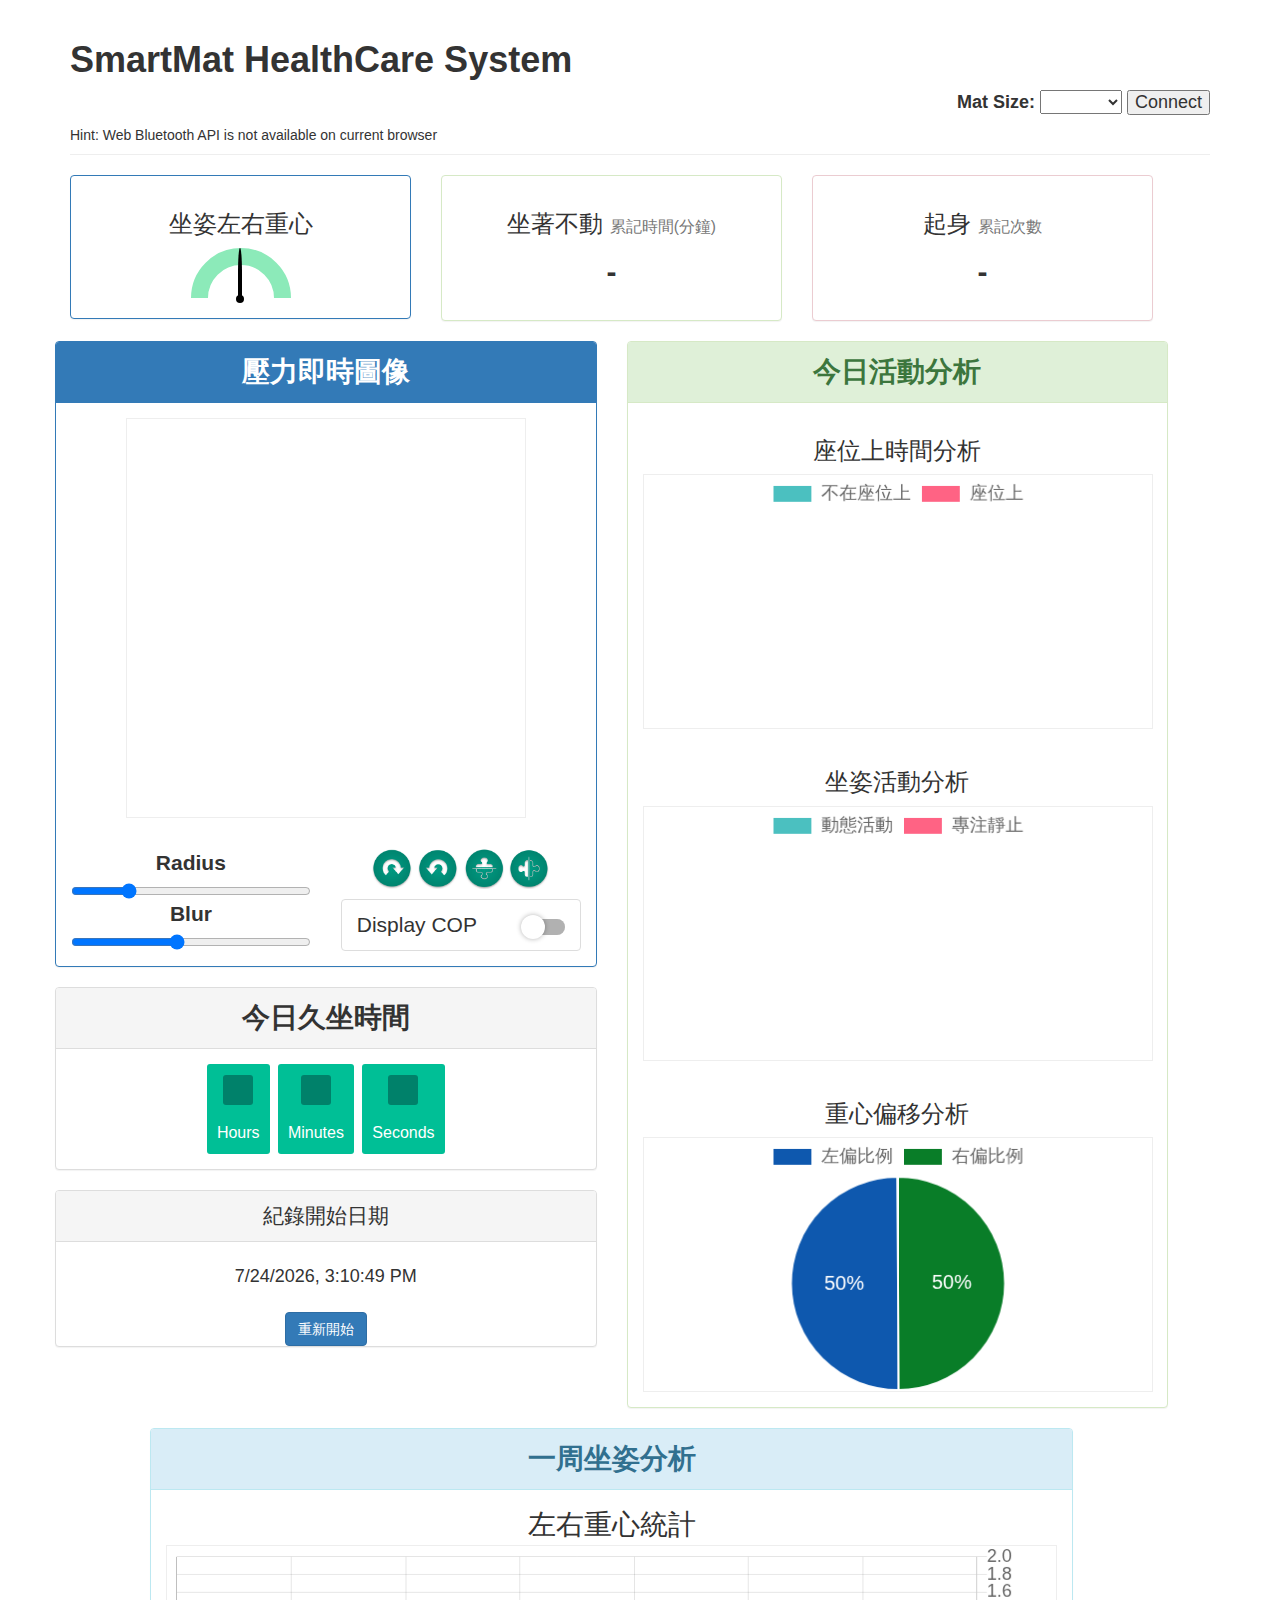
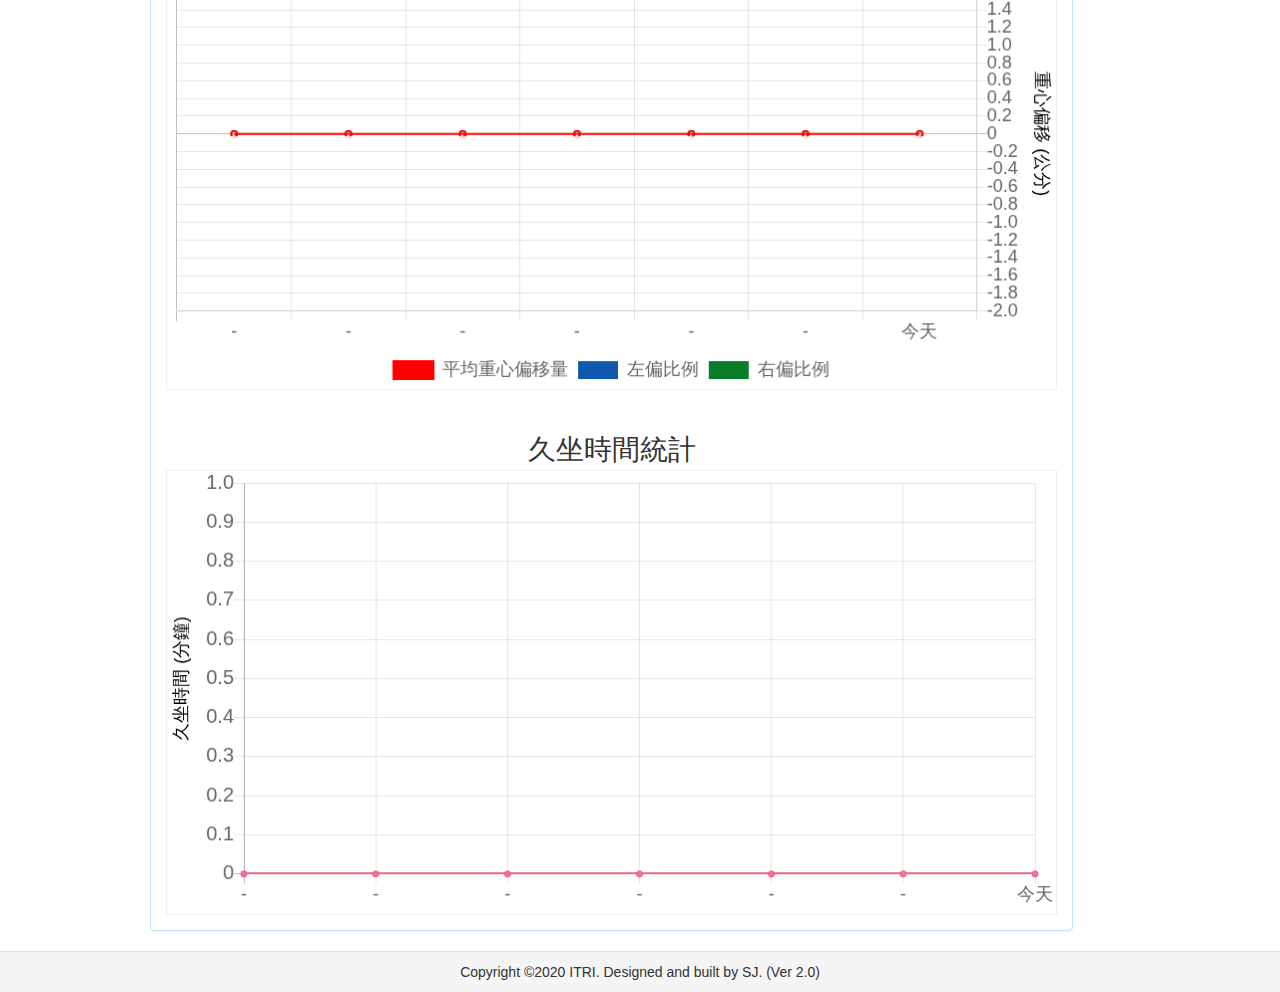
<file: index.html>
<!-- 
https://github.com/mourner/simpleheat
-->
<!DOCTYPE html>
<html>
<head>
<title>SmartMat on web</title>
<meta charset="utf-8">
<style>
	#BLEinfo {
		position: absolute;
		top: 0px;
		right : 0px; 
		background:rgba(255,255,255,0.3);
		display:none;
		border-style:dashed;
		border-width:1px;
		border-color: gray;
		padding:5px;
		-webkit-line-clamp: 3;
		-webkit-box-orient: vertical;
		overflow: hidden;
		word-wrap: normal;
		white-space: pre;
		width: 240px;
		height: 100px;
		 z-index:1;
	}	     
	#canvas-container { width: 100%; height: 400px;}
</style>
<link rel="stylesheet" href="css/bootstrap.min.css">
<link rel="stylesheet" href="css/switchButton.css">
<link rel="stylesheet" href="css/style.css">
<link rel="stylesheet" href="css/cmGauge.css">
<script src="js/jquery-3.5.1.min.js"></script>
<script src="js/cmGauge.js"></script>
<script type="text/javascript">
	var Psum = 0;
	var PsumLast = 0;
	var leaveSeatTimer = 0;
	var COPpaddleX = 50;
	var arr;
	var startTime;
	var sitTimeCNT;
	var leaveTimeCNT;
	var stillTimeCNT;
	var UpTimeCNT;
	var Today = new Date();
	var recTime = new Date(Date.parse(new Date())).getDate()
	// for COP 
	var COP_L_TCNT = COP_R_TCNT = 1;
	var COP_avg = 0;
	var COP_L_ToldCNT = COP_R_ToldCNT = '1,1,1,1,1,1,1';
	var COP_oldavg = '0,0,0,0,0,0,0';
	var sitTime_old = '0,0,0,0,0,0,0';
	var dates_list = '-,-,-,-,-,-,';
	var COP_L_T_list = [50,50,50,50,50,50,50];
	var COP_R_T_list = [50,50,50,50,50,50,50];
	var COP_avg_list = [0.0,0.0,0.0,0.0,0.0,0.0,0.0];
	sitTime_list = new Array(7);
	sitDate_list = new Array(7);
	
	function checkCookie()
	{
		arr=accessCookie("sitData");
		//console.log(diffDays )
		startTime = arr[0];
		sitTimeCNT = arr[1];
		stillTimeCNT = arr[2];
		UpTimeCNT = arr[3];
		leaveTimeCNT = arr[4];
		if (arr[12]){
			recTime = arr[5];
			COP_L_TCNT = arr[6]; COP_R_TCNT = arr[7]; COP_avg = arr[8];
			COP_L_ToldCNT =  arr[9]; COP_R_ToldCNT = arr[10]; COP_oldavg = arr[11]; sitTime_old = arr[12]; 
			dates_list = arr[13];
		}
		if (startTime=="" || startTime==null){	// no cookie data
			sitTimeCNT = leaveTimeCNT = 0;
			stillTimeCNT = 0;
			UpTimeCNT = 0;
			dates_list = '-,-,-,-,-,-,' + ((Today.getMonth()+1) + '/' +Today.getDate());
			startTime = new Date();//console.log(1);
		}
		//將 存的舊資料string轉成 int array
		COP_L_T_list = COP_L_ToldCNT.split(",").map(function(item) {return parseInt(item, 10);});
		COP_R_T_list = COP_R_ToldCNT.split(",").map(function(item) {return parseInt(item, 10);});
		COP_avg_list = COP_oldavg.match(/\d+(?:\.\d+)?/g).map(Number);
		sitTime_list = sitTime_old.split(",").map(function(item) {return parseInt(item, 10);});
		sitDate_list = dates_list.split(",");
		//sitDate_list[6] = (Today.getMonth()+1) + '/' +Today.getDate();
		document.getElementById('beginDate').textContent=startTime.toLocaleString();
		
	}
	function updateCookie()
	{
		var date = new Date();
		var daysToExpire = 30;	// cookie存天數
		arr = [startTime, sitTimeCNT, stillTimeCNT, UpTimeCNT, leaveTimeCNT, recTime,
				COP_L_TCNT, COP_R_TCNT, COP_avg,	// today (number)
				COP_L_ToldCNT, COP_R_ToldCNT, COP_oldavg, sitTime_old, dates_list	// previous days (string)
		];
		var json_str = JSON.stringify(arr);
		date.setTime(date.getTime()+(daysToExpire*24*60*60*1000));
		document.cookie = "sitData =" + json_str+ ";expires=" + date.toGMTString();
		//console.log(json_str);
	}
	function accessCookie(c_name)
	{
		//var arr1=[];
		if (document.cookie.length > 0) {
			c_start = document.cookie.indexOf(c_name + "=");
			if (c_start != -1) {
				c_start = c_start + c_name.length + 1;
				c_end = document.cookie.indexOf(";", c_start);
				if (c_end == -1) {
					c_end = document.cookie.length;
				}
				return JSON.parse(unescape(document.cookie.substring(c_start, c_end)));
			}
		}
		return "";
	}
	/*********************************************************************************/
	setInterval(() => {
		if(connected){		
			// 檢查是否新的一天
			var date2 = new Date(Date.parse(new Date())).getDate()
			//var date2 = new Date(Date.parse(Today)).getDate()
			//console.log(date2);
			//var diffDays = parseInt((date2 - recTime) / (1000 * 60 * 60 * 24), 10); //1000 *分 * 時 * 日
			//var diffDays = parseInt((date2 - recTime) / (1000 * 60), 10); 
			var diffDays = parseInt(date2 - recTime);
			
			//新的一天 ******************
			if (diffDays != 0){ 
				COP_L_T_list.shift();
				COP_R_T_list.shift();
				COP_avg_list.shift();
				sitTime_list.shift();
				sitDate_list.shift();
				
				// [一周坐姿分析] 日期更新
				sitDate_list[6] = (Today.getMonth()+1) + '/' +Today.getDate();
				dates_list = sitDate_list.toString();
				//console.log(sitDate_list);				
				
				// counter歸零
				recTime = date2;
				COP_L_TCNT = 1;
				COP_R_TCNT = 1;
				COP_avg = 50;
				sitTimeCNT = stillTimeCNT = leaveTimeCNT = UpTimeCNT = 0;
				
			}		
			sitDate_labels = sitDate_list.slice();	//array copy 要使用 .slice()
			sitDate_labels[6] = sitDate_labels[6] + '(今天)';
			//console.log(sitDate_labels);
			PChart3.data.labels= sitDate_labels;
			PChart3.update();
			PChart4.data.labels= sitDate_labels;
			PChart4.update();	
			
			// 狀態計數
			if (Psum>1000){ // when sitting
				sitTimeCNT += 1;
				$('#gaugeDemo .gauge-arrow').trigger('updateGauge', COPpaddleX);
				$('#gaugeDemo .gauge-arrow').cmGauge();
				leaveSeatTimer = 0;
				if(Math.abs(PsumLast - Psum)<70)	// 壓力變化小=>靜止
					stillTimeCNT += 1;	
				//計算COP平均值
				COP_avg = ((COP_avg*(sitTimeCNT) + COPpaddleX) / (sitTimeCNT+1)).toFixed(2);
				//counter歸零時有預設COP_L/R_TCNT都有值(50/50)時
				//COP_avg = ((COP_avg*(COP_L_TCNT+COP_R_TCNT-100) + COPpaddleX) / (COP_L_TCNT+COP_R_TCNT-100+1)).toFixed(2);
				console.log(COP_avg);
				if (COPpaddleX < 50)	{
					COP_L_TCNT += (50-COPpaddleX);
					//console.log(COP_L_TCNT);
					}
				else
					COP_R_TCNT += (COPpaddleX-50);
			}
			else{	// when leaving
				//console.log(PsumLast - Psum);
				leaveSeatTimer += 1; // 起身時間短計
				if(leaveSeatTimer >= 5)
					leaveTimeCNT += 1;	// 起身時間總計
				if(leaveSeatTimer == 5)	//leave the seat(>5s)
					UpTimeCNT += 1;
			}			
			
			var Chart1_data = [sitTimeCNT,leaveTimeCNT];
			PChart1.data.datasets.forEach(function(dataset) {
				dataset.data= Chart1_data;
			});
			PChart1.update();
			
			var Chart2_data = [stillTimeCNT,sitTimeCNT-stillTimeCNT];
			PChart2.data.datasets.forEach(function(dataset) {
				dataset.data= Chart2_data;
			});
			PChart2.update();			
			
			// 更新即時數據
			COP_L_T_list[6] = (COP_L_TCNT / (COP_R_TCNT + COP_L_TCNT)  * 100).toFixed(0);
			COP_R_T_list[6] = (COP_R_TCNT / (COP_R_TCNT + COP_L_TCNT)  * 100).toFixed(0);
			COP_avg_list[6] = ((50-COP_avg)*0.15).toFixed(1);	//0.15為單點cm值
			sitTime_list[6] = sitTimeCNT;
			//console.log(COP_avg_list[6]);
			
			COP_L_ToldCNT = COP_L_T_list.toString();
			COP_R_ToldCNT = COP_R_T_list.toString();
			COP_oldavg = COP_avg_list.toString();
			sitTime_old = sitTime_list.toString();
			
			// 寫入 cookie
			updateCookie();
			
			// 左右重心統計 3 plots
			PChart3.data.datasets[0].data = COP_avg_list;
			PChart3.data.datasets[1].data = COP_L_T_list;
			PChart3.data.datasets[2].data = COP_R_T_list.map(value => -value);
			PChart3.update();			
			
			//重心偏移pie
			var Chart5_data = [COP_R_TCNT, COP_L_TCNT];
			PChart5.data.datasets.forEach(function(dataset) {
				dataset.data= Chart5_data;
			});
			PChart5.update();
			
			//一周久坐圖
			PChart4.data.datasets[0].data= sitTime_list.map(value => (value/60).toFixed(1));
			//PChart4.data.datasets[0].data= sitTime_list.map(value => (value*60).toFixed(1));
			PChart4.update();
			
			document.getElementById('Stillness_time').textContent=(stillTimeCNT/60).toFixed(1);	
			document.getElementById('Up_times').textContent=UpTimeCNT;	
			PsumLast = Psum;
		}
	}, 1000);	//每1000毫秒更新一次
	
	function setCookie(name, value, expirydays) {
		var d = new Date();
		d.setTime(d.getTime() + (expirydays*24*60*60*1000));
		var expires = "expires="+ d.toUTCString();
		document.cookie = name + "=" + value + "; " + expires;
		//document.getElementById('beginDate').textContent=d.toLocaleString();
	}
	function deleteCookie(name){
		setCookie(name,"",-1);
		checkCookie();		
	}
	checkCookie();
</script>
<script src="js/Chart.min.js"></script>
<script src="js/chartjs-plugin-datalabels0.7.0.js"></script>
</head>
<body onload='_update()'>	
	<div class="container">
		<div class="page-header">
			<h1><B>SmartMat HealthCare System</B></h1>
				<h4>
					<p class="text-right"><b>Mat Size: </b>
					<select id= "XYList"  onchange="setXY();">
						<option value=0> </option>
						<option value=1> 12 x 12 </option>
						<option value=2> 9 x 9 </option>
					</select>
					<button id='connect' type="button" >Connect</button></p>
				</h4>
				<div style="position: relative;">
					<div  class='BLEinfo' ID='BLEinfo'>
					</div>
				</div>
				<div id='hint'></div>
				
		</div>		
								
		<article class="wrapper" style="width:95%; text-align: center; position: relative;">
			<div class="row">
				<div class="col-xs-6 col-sm-4">
					<div class="panel panel-primary">
						<div class="panel-body">
							<h3>坐姿左右重心</h3>
							<p id="COP_side"></p>
							
							<div id="gaugeDemo" class="gauge gauge-small gauge-green">
								<div class="gauge-arrow" data-percentage="80"
									 style="transform: rotate(0deg);"></div>
							</div>
						</div>
					</div>
				</div>
				
				<div class="col-xs-6 col-sm-4">
					<div class="panel panel-success">
						<div class="panel-body">
							<h3>坐著不動 <small>累記時間(分鐘)</small></h3>
							<p id="Stillness_time"  style="font-size:30px;line-height:47px;font-weight:600">-</p>
						</div>
					</div>
				</div>
				
				<div class="col-xs-6 col-sm-4">
					<div class="panel panel-danger">
						<div class="panel-body">
							<h3>起身 <small>累記次數</small></h3>
							<p id="Up_times"  style="font-size:30px;line-height:47px;font-weight:600">-</p>									
						</div>
					</div>
				</div>
				
			 <div class="row">
			   <div class="col-xs-12 col-sm-6">
				   <div class="panel panel-primary">
					   <div class="panel-heading" style="font-size:2.0em;">
						   <b>壓力即時圖像</b>
					   </div>
						<div class="panel-body" style="font-size:1.5em;">
						
							<div id="canvas-container" style="text-align: center" >
								<canvas id="canvas"  style="border: 1px solid #eee; margin: 0; padding: 0; margin-right: auto;
									margin-left: auto;		display: block;		width: 400px; ">
								Sorry. your browser not support canvas.
								</canvas>
							</div>
							<BR>
							<div class="row">
							   <div class="col-xs-12 col-sm-6">
									<label>Radius </label><input type="range" id="radius" value="40" min="0" max="180" />
								</div>	
							   <div class="col-xs-12 col-sm-6">	
									<input type="image" src="img/rotate_right.png" style="width:40px;" alt="rotate right" onclick="rotate_right();" />
									<input type="image" src="img/rotate_left.png" style="width:40px;" alt="rotate left" onclick="rotate_left();" />
									<input type="image" src="img/V-flip.png" style="width:40px;" alt="rotate left" onclick="V_flip();" />
									<input type="image" src="img/H-flip.png" style="width:40px;" alt="rotate left" onclick="H_flip();" />
								</div>	
							</div>
							<div class="row">
							   <div class="col-xs-12 col-sm-6">
									<label>Blur </label><input type="range" id="blur" value="35" min="0" max="80" />
								</div>
							   <div class="col-xs-12 col-sm-6">	
									<li class="list-group-item" style="text-align: left;">
										Display COP
										<div class="material-switch pull-right">
											<input id="showCOP" name="COPOption" type="checkbox" onclick="COPshown()"/>
											<label for="showCOP" class="label-info"></label>
										</div>
									</li>
								</div>
							</div>	
						</div>
				   </div>
				   <div class="panel panel-default">
					   <div class="panel-heading" style="font-size:2.0em;">
						   <b>今日久坐時間</b>
					   </div>
						<div class="panel-body">
							<div id="clockdiv">
								<div><span class="hours"></span><div class="smalltext">Hours</div></div>
								<div><span class="minutes"></span><div class="smalltext">Minutes</div></div>
								<div><span class="seconds"></span><div class="smalltext">Seconds</div></div>
							</div>
							<script  src="js/Timer.js"></script>
							   
						</div>
				   </div>
				   <div class="panel panel-default">
					   <div class="panel-heading" style="font-size:1.5em;">
						   紀錄開始日期
					   </div>
					   <h4><div class="panel-body" id="beginDate"></div></h4>
						<button class="btn btn-primary" id="resetBTN" onclick="deleteCookie('sitData');">重新開始</button>
				   </div>
			   </div>
			   
			   <div class="col-xs-12 col-sm-6">
				   <div class="panel panel-success">
					   <div class="panel-heading" style="font-size:2.0em;">
						   <B>今日活動分析</B>
					   </div>
					   <div class="panel-body">
							<h3>座位上時間分析</h3>
							<canvas id="PieChart1" width="400" height="200"  style="border: 1px solid #eee; margin: 0; "></canvas>
							<BR>
							<h3>坐姿活動分析</h3>
							<canvas id="PieChart2" width="400" height="200"  style="border: 1px solid #eee; margin: 0; "></canvas>
							<BR>
							<h3>重心偏移分析</h3>
							<canvas id="PieChart5" width="400" height="200"  style="border: 1px solid #eee; margin: 0; "></canvas>
								
					   </div>
				   </div>
				   
			   </div>
			</div>
			<div class="row">	
				<div class="col-md-10 col-md-offset-1">
				   <div class="panel panel-info" style="font-size:2.0em;">
					   <div class="panel-heading"">
						   <B>一周坐姿分析</B>
					   </div>
					   <div class="panel-body">
							左右重心統計
							<canvas id="BarChart1" width="400" height="200"  style="border: 1px solid #eee; margin: 0; "></canvas>
							<BR>
							久坐時間統計
							<canvas id="AreaChart1" width="400" height="200"  style="border: 1px solid #eee; margin: 0; "></canvas>
								
					   </div>
				   </div>
				</div>			   
		   </div>	
		</article>
	</div>
	<div class="panel-footer" style="text-align: center;">
		Copyright ©2020 ITRI.
		Designed and built by SJ. (Ver 2.0)
	</div>
<script type="text/javascript">
	var rows = 18;
	var columns = 12;
	var theMatXY = 0;
	var XYspacer = 50;
	var showCOP = 0;	
	var timer;
	
	var _serv_uuid = '19B10010-E8F2-537E-4F6C-D104768A1214'.toLowerCase();
	var _char_uuid = '19B10011-E8F2-537E-4F6C-D104768A1214'.toLowerCase();

	var bluetoothDevice = null;
	var ledValue;
	var dataReady = 0;
	var myCharacteristic;
	var showADC;
	connected = false;

	x = new Array(rows);
	y = new Array(columns);
	var data = [];	
	var rotationAngle = 0,  rotationInd = 0;
	var VFlip = 0,  HFlip = 0;
	var a, b, a0, b0;
	var XYaxis = 0;
	var canvas = document.getElementById('canvas');
	var relative = document.getElementById('canvas-container');
	var ctx2 = canvas.getContext('2d');
	var canvas2 = document.getElementById('canvas');
	var ctx2 = canvas2.getContext('2d');
	
	
	//	BLE 訊息消失 
	function infoDiv(){
		var box=document.getElementById("BLEinfo");
		$('#BLEinfo').fadeOut("slow");
	}
	function log(v)
	{
		var line = Array.prototype.slice.call(arguments).map(function(argument) {
			return typeof argument === 'string' ? argument : JSON.stringify(argument);
		}).join(' ');
		
		document.querySelector('#BLEinfo').textContent += line + '\n';
		console.log(line);
		clearTimeout(timer);
		timer = setTimeout("infoDiv()",4000);//4秒
	}
	function COPshown() {
		showCOP = showCOP? 0:1;
	}
	function setXY(){
		theMatXY = document.getElementById("XYList").value;
		if (theMatXY > 0){
			//theMatXY = list.options[index].value;
			if (theMatXY == 1){
				rows = 12;
				columns = 12;
				XYspacer = 400/14;
			}
			else if (theMatXY == 2){
				rows = 9;
				columns = 9;
				XYspacer = 400/11;
			}
			document.querySelector('#connect').classList.remove("disabled");
		}
		else{
			alert("please select one setting!");
			document.querySelector('#connect').classList.add("disabled");
		}
	}  

	function rotate_right(){
		rotationAngle = rotationAngle == 270? 0: rotationAngle + 90;
	}
	function rotate_left(){
		rotationAngle = rotationAngle == 0? 270: rotationAngle - 90;
	}
	function V_flip(){
		VFlip = VFlip == 0? 1: 0;
	}
	function H_flip(){
		HFlip = HFlip == 0? 1: 0;
	}
	function sleep(ms) {
		return new Promise(resolve => setTimeout(resolve, ms));
	}
	function _connect() {
		if (theMatXY > 0){
			$("#BLEinfo").show();
			//document.querySelector('#BLEinfo').textContent = '';
			document.getElementById("BLEinfo").textContent = '';
			log('Requesting any BLE Device...');
			/*navigator.bluetooth.requestDevice({
			 // filters: [...] <- Prefer filters to save energy & show relevant devices.
				acceptAllDevices: true,
				optionalServices: [_serv_uuid]
				})*/
			navigator.bluetooth.requestDevice(
				{filters: [{name: 'SmartMat_BLE'}],
				optionalServices: [_serv_uuid]})	
			.then(device => {
			  log('Connecting to GATT Server...');
			  bluetoothDevice = device;
			  bluetoothDevice.addEventListener('gattserverdisconnected', onDisconnected);
			  return device.gatt.connect();
			})
			.then(server => {
			  log('Getting Service.');
			  sleep(1000);
			  return server.getPrimaryService(_serv_uuid);
			})
			.then(service => {
			  log('Getting Characteristic...');
			  return service.getCharacteristic(_char_uuid);
			})
			.then(characteristic => characteristic.startNotifications())
			.then(characteristic => {
			  log('Reading values from SmartMat...');
			  myCharacteristic = characteristic;
				characteristic.addEventListener('characteristicvaluechanged',
				getNewData);
			  connected = true;
			  _update();
				
			  return characteristic.readValue();
			})
			.catch(error => {
			  if (bluetoothDevice && bluetoothDevice.gatt.connected) {
				bluetoothDevice.gatt.disconnect();
			  }
			  bluetoothDevice = null;
			  connected = false;
			  log("Error:"+error); 
			  document.querySelector('#hint').innerText = "Bluetooth connection fail! Please try again or reload this page and reboot the SmartMat module!";
			  document.querySelector('#hint').style.color = "red";
			  _update();
			});
		}
		else
			alert("please select one SmartMat Size!");

	}
   
	  
	function drawCOP(x,y) {
		ctx2.globalAlpha = 1;
		ctx2.beginPath();
		ctx2.arc(x, y, 5, 0, Math.PI*2);
		ctx2.fillStyle = "red";
		ctx2.fill();
		ctx2.moveTo(0, 200);
		ctx2.lineTo(400, 200);
		ctx2.moveTo(200, 0);
		ctx2.lineTo(200, 400);
		ctx2.lineWidth = 0.2;
		// set line color
		ctx2.strokeStyle = "PURPLE";
		ctx2.stroke();
		ctx2.closePath();
	} 
   
	/* This function will be called when `readValue` resolves and
	 * characteristic value changes since `characteristicvaluechanged` event
	 * listener has been added. */
	function getNewData(event) {
		var textDecoder = new TextDecoder('utf-8');
		let BLEString = textDecoder.decode(event.target.value);
		
		if (BLEString.includes("SS")){ 
		
			var getdata = showADC.replace(/\u0000/g, '');	//去除u0000
			let index = 0;
			let newArr = [];
			while(index < getdata.length) {
				newArr.push(getdata.slice(index, index += 2));	// each 2 bytes
			}
			
			newArr.forEach(function(value, index, array){
			  array[index] = parseInt(value , 16);         // HEX to int
			});
			if(newArr.length == rows*columns){	
				
				for(var i=0; i<rows;i++){
					for(var j=0;j<columns;j++){
						data.push([x[i+1],y[j+1], 0]);	// set array zero
					}
				}
				
				var COProw = 0;
				var COPcol = 0;
				Psum = 0;
				
				for(var i=0; i<rows;i++){
					for(var j=0;j<columns;j++){
						a = i; b = j; rotationInd = rotationAngle;
						while (rotationInd > 0){
							a0 = a; b0 = b;
							a = columns-b0-1;
							b = a0;
							rotationInd -= 90;
						}
						if (VFlip == 1){
							b0 = b;
							b = columns - b0 -1;
						}
						if (HFlip == 1){
							a0 = a;
							a = rows - a0 -1;
						}
						data.push([x[a+1],y[b+1], newArr[(i*columns) + j]/220]);	// "/250" due to max of display is not 255
						COProw += (x[a+1]*newArr[(i*columns) + j]);
						COPcol += (y[b+1]*newArr[(i*columns) + j]);
						Psum += (newArr[(i*columns) + j]);
					}
				}
				COProw /= Psum;
				COPcol /= Psum;	
				//console.log(COProw);
				COPXrange(COProw);				
				
				heat.clear();
				heat.data(data);
				data=[];
				frame = frame || window.requestAnimationFrame(() => { drawheat(COProw,COPcol) });
				//drawCOP(300,100);
			}
			showADC = '';
		}
		else	showADC += BLEString;	

	}
	
	function COPXrange(copx) {
		mapMIN = 100;
		mapMAX = 300;
		COPpaddleX = 100/(mapMAX-mapMIN)*(copx-mapMIN); // 0 -> 100
		if (COPpaddleX<10) COPpaddleX = 10;
	}	
	function onDisconnected(event) {
		log("Disconnected by remote device!");
		//connect();  
		bluetoothDevice = null;
		connected = false;
		Psum = 0;
		_update();  
	}
	function connect() {
		exponentialBackoff(3 /* max retries */, 2 /* seconds delay */,
		function toTry() {
			time('Connecting to Bluetooth Device... ');
			
			//bluetoothDevice.gatt.disconnect();
			//log(bluetoothDevice);
			//return bluetoothDevice.gatt.connect();
			/*Bluetooth.requestDevice(
				{filters: [{name: 'SmartMat_BLE'}],
				optionalServices: [_serv_uuid]})	
			.then(device => {
			  log('Connecting to GATT Server...');
			  bluetoothDevice = device;
			  bluetoothDevice.addEventListener('gattserverdisconnected', onDisconnected);
			  return device.gatt.connect();
			})
			.then(server => {
			  log('Getting Service.');
			  return server.getPrimaryService(_serv_uuid);
			})
			.then(service => {
			  log('Getting Characteristic...');
			  return service.getCharacteristic(_char_uuid);
			})
			.then(characteristic => characteristic.startNotifications())
			.then(characteristic => {
			  log('Reading values from SmartMat...');
			  myCharacteristic = characteristic;
				characteristic.addEventListener('characteristicvaluechanged',
				getNewData);
			  connected = true;
			  _update();
				
			  return characteristic.readValue();
			})
			.catch(error => {
			  if (bluetoothDevice && bluetoothDevice.gatt.connected) {
				bluetoothDevice.gatt.disconnect();
			  }
			  bluetoothDevice = null;
			  connected = false;
			  log("Error:"+error); 
			  document.querySelector('#hint').innerText = "Bluetooth connection fail! Please try again or reload this page and reboot the SmartMat module!";
			  document.querySelector('#hint').style.color = "red";
			  _update();
			});*/
		},
		function success() {
			log('> Bluetooth Device connected. Try disconnect it now.');
		},
		function fail() {
			time('Failed to reconnect.');
			bluetoothDevice = null;
			connected = false;
			Psum = 0;
			_update();  
		});
	}
	/* Utils */

	// This function keeps calling "toTry" until promise resolves or has
	// retried "max" number of times. First retry has a delay of "delay" seconds.
	// "success" is called upon success.
	function exponentialBackoff(max, delay, toTry, success, fail) {
		toTry().then(result => success(result))
		.catch(_ => {
			if (max === 0) {
				return fail();
			}
			time('Retrying in ' + delay + 's... (' + max + ' tries left)');
			setTimeout(function() {
				exponentialBackoff(--max, delay * 2, toTry, success, fail);
			}, delay * 1000);
		});
	}

	function time(text) {
		log('[' + new Date().toJSON().substr(11, 8) + '] ' + text);
	}
	
	function _disconnect() {
		log("_disconnect");
		if (!connected) {
			return;
		}
		log('Disconnecting from BLE Device...');
		if (bluetoothDevice.gatt.connected) {
			bluetoothDevice.gatt.disconnect();
		} else {
			log('> Bluetooth Device is already disconnected');
		}
		_update();
	}

	function _update(){
		var d = new Date(startTime);
		document.getElementById('beginDate').textContent=d.toLocaleString();
		// set same and even X-Y
		XYaxis = rows > columns? rows: columns;
		XYspacer = $(relative).width()>400? 400:$(relative).width();
		XYspacer = XYspacer / (XYaxis+1);
		
		for (var i = 0; i < XYaxis+2; i++) x[i] = i*XYspacer;
		for (var j = 0; j < XYaxis+2; j++) y[j] = j*XYspacer;
		draw();
		
		if(!navigator.bluetooth) {
		  document.querySelector('#hint').innerText = "Hint: Web Bluetooth API is not available on current browser";
		  document.querySelector('#connect').classList.add("disabled");
		  return;
		}
		
		if(connected)
		{
			document.getElementById("XYList").disabled=true;
		  //document.querySelector('#resetBTN').onclick = _disconnect;
		  $("#resetBTN").addClass('disabled');
		  document.querySelector('#connect').onclick = _disconnect;
		  document.querySelector('#connect').innerText = "Disconnect";
			document.querySelector('#connect').classList.remove("disabled");
		  document.querySelector('#connect').classList.remove("btn-primary");
		}
		else
		{
		  document.querySelector('#connect').onclick = _connect;
		  //document.querySelector('#resetBTN').onclick = _connect;
		  $("#resetBTN").removeClass('disabled');
		  document.querySelector('#connect').innerText = "Connect";
		  document.querySelector('#connect').classList.add("btn-primary");
		}
	}

</script>
<script src="js/simpleheat.js"></script>
<script>
	// simpleheat初始設定	
	window.requestAnimationFrame = window.requestAnimationFrame || window.mozRequestAnimationFrame ||
								   window.webkitRequestAnimationFrame || window.msRequestAnimationFrame;

	function get(id) {
		return document.getElementById(id);
	}

	var heat = simpleheat('canvas','canvas-container'), frame;

	function drawheat(x,y) {
		//console.time('draw');
		heat.draw();
		if(showCOP)	drawCOP(x,y);
		//console.timeEnd('draw');
		frame = null;
	}
	function draw() {	
		//https://jsbin.com/elosil/2/edit?html,js,output
		canvas.width = $(relative).width()>400? 400:$(relative).width();
		canvas.height = canvas.width;			
	}
	
	//drawheat();
	
	var radius = get('radius'),
		blur = get('blur'),
		changeType = 'oninput' in radius ? 'oninput' : 'onchange';
	
	radius[changeType] = blur[changeType] = function (e) {
		heat.radius(+radius.value, +blur.value);
		frame = frame || window.requestAnimationFrame(drawheat);
	};

	// 圓餅圖初始設定	
	$(function () {
		var ctx = document.getElementById('PieChart1').getContext('2d');
		data1 = {
				datasets: [{
					data: [sitTimeCNT,leaveTimeCNT],
					backgroundColor: ['rgb(255, 99, 132)','rgb(75, 192, 192)']
				}],
				labels: ['座位上','不在座位上']
			};
		PChart1 = new Chart(ctx, {
			type: 'pie',
			data: data1,
			options: {
				tooltips: {
					enabled: false
				},
				legend: {
					reverse: true,
					labels: { 
						fontSize : 18,
					}
				},
				responsive: true,
				plugins: {
				  datalabels: {
					formatter: (value, ctx) => {
					  let sum = 0;
					  let dataArr = ctx.chart.data.datasets[0].data;
					  dataArr.map(data => {
						sum += data;
					  });
					  let percentage = (value * 100 / sum).toFixed(0) + "%";
					  return percentage;
					},
					color: 'white',
					labels: {
					  title: {
						font: {
						  size: '20'
						}
					  }
					}
				  }
				}
			}
		});
		
		var ctx2 = document.getElementById('PieChart2').getContext('2d');
		var data2 = {
				datasets: [{
					data: [stillTimeCNT,sitTimeCNT-stillTimeCNT],
					backgroundColor: ['rgb(255, 99, 132)','rgb(75, 192, 192)'],
					label: 'Dataset 1'
				}],
				labels: ['專注靜止','動態活動']
			};
		PChart2 = new Chart(ctx2, {
			type: 'pie',
			data: data2,
			options: {
				tooltips: {
					enabled: false
				},
				legend: {
					reverse: true,
					labels: { 
						fontSize : 18,
					}
				},
				responsive: true,
				plugins: {
				  datalabels: {
					formatter: (value, ctx) => {
					  let sum = 0;
					  let dataArr = ctx.chart.data.datasets[0].data;
					  dataArr.map(data => {
						sum += data;
					  });
					  let percentage = (value * 100 / sum).toFixed(0) + "%";
					  return percentage;
					},
					color: 'white',
					labels: {
					  title: {
						font: {
						  size: '20'
						}
					  }
					}
				  }
				}
			}
		});
		
		// 重心偏移pie
		var ctx5 = document.getElementById('PieChart5').getContext('2d');
		var data5 = {
				datasets: [{
					data: [COP_L_TCNT, COP_R_TCNT],
					backgroundColor: ['rgb(9, 125, 40)','rgb(14, 88, 174)']
				}],
				labels: ['右偏比例','左偏比例']
			};
			
		PChart5 = new Chart(ctx5, {
			type: 'pie',
			data: data5,
			options: {
				tooltips: {
					enabled: false
				},
				legend: {
					reverse: true,
					labels: { 
						fontSize : 18,
					}
				},
				responsive: true,
				plugins: {
				  datalabels: {
					formatter: (value, ctx) => {
					  let sum = 0;
					  let dataArr = ctx.chart.data.datasets[0].data;
					  dataArr.map(data => {
						sum += data;
					  });
					  let percentage = (value * 100 / sum).toFixed(0) + "%";
					  return percentage;
					},
					color: 'white',
					labels: {
					  title: {
						font: {
						  size: '20'
						}
					  }
					}
				  }
				}
			}
		});
		
		// COP長條圖
		var ctx3 = document.getElementById('BarChart1').getContext('2d');
		var data3 = {
			labels: ['-','-','-','-','-','-','今天'],
			datasets: [
				{
					type: 'line',
					label: '平均重心偏移量',
					borderColor: 'red',
					borderWidth: 2,
					fill: false,
					data: [	0, 0, 0, 0, 0, 0, 0],
					yAxisID: "COP1"
				},	
				{
					type: 'bar',
					label: '左偏比例',
					backgroundColor: '#0E58AE',
					data: [	0, 0, 0, 0, 0, 0, 0],
					yAxisID: "COP2"
				},	
				{
					type: 'bar',
					label: '右偏比例',
					backgroundColor: '#097D28',
					data:[	0, 0, 0, 0, 0, 0, 0],
					yAxisID: "COP3"
				}		
			]				
		};
			
		PChart3 = new Chart(ctx3, {
			type: 'bar',
			data: data3,
			options: {
				tooltips: {
					enabled: false
				},
				legend: {
					position : 'bottom',
					labels: { 
						fontSize : 18,
					}
				},
				responsive: true,
				scales: {
					xAxes: [{
						stacked: true,
						display: true,
						ticks: {
							fontSize: 18
						}
					}],
					yAxes: [{
						position: 'right',
						id: 'COP1',
						ticks: {
							suggestedMin: -2,
							suggestedMax: 2,
							// forces step size to be 5 units
							stepSize: 0.2,
							fontSize: 18
						},
						display: true,
						scaleLabel: {
							display: true,
							labelString: '重心偏移 (公分)',
							fontSize: 18,
							fontColor:'black',
						}
					},{	
						id: 'COP2',
						position: 'left',
						ticks: {
							suggestedMin: -100,
							suggestedMax: 100,
							// forces step size to be 5 units
							stepSize: 20,
							fontSize: 18,
							display: false
						},
						display: true,
						scaleLabel: {
							//display: true,
							labelString: '時間百分比 (%)',
							fontSize: 18,
							fontColor:'black',
						},
					   gridLines: {
						   display: false
					   }					
					},{	
						id: 'COP3',
						position: 'left',
						ticks: {
							suggestedMin: -100,
							suggestedMax: 100,
							// forces step size to be 5 units
							stepSize: 20
						},
						display: false,
						gridLines: {
							display: false
						 }						
					}]
				},
				plugins: {
				  datalabels: {
					formatter: (value, ctx) => {
						let datasets = ctx.chart.data.datasets;
						// '平均重心偏移量' 不顯示數值
						if (datasets.indexOf(ctx.dataset) === 0)
							return '';
						// 右偏去除負值
						else if (datasets.indexOf(ctx.dataset) === 2)
							return -value+"%\n(右)";
						else	
							return value+"%\n(左)";
					},
					color: 'white',
					labels: {
					  title: {
						font: {
						  size: '12'
						}
					  }
					}
				  }
				}
			}				
		});
		
		//一周久坐圖		
		var ctx4 = document.getElementById('AreaChart1').getContext('2d');
		var data4 = {
				datasets: [{
					data: [0,0,0,0,0,0,0],
					backgroundColor: ['rgb(255, 99, 132)','rgb(75, 192, 192)'],
					borderColor: "#F24869",
					backgroundColor: "#EE76A7",
				}],
				labels: ['-','-','-','-','-','-','今天']
		};
		PChart4 = new Chart(ctx4, {
			type: 'line',
			data: data4,
			stroke: {
			  curve: 'straight'
			},
			options: {
				responsive: true,
				scales: {
					yAxes: [{
						ticks: {
							min: 0,
							fontSize:20
						},
						display: true,
						scaleLabel: {
							display: true,
							labelString: '久坐時間 (分鐘)',
							fontSize: 18,
							fontColor:'black',
						}
					}],
					xAxes: [{
						ticks: {
							fontSize: 18
						}
					}],
				},
				legend: {
					display: false,
				},
				plugins: {
				  datalabels: {
					formatter: (value, ctx) => {
						let datasets = ctx.chart.data.datasets;
						// 不顯示數值
						if (datasets.indexOf(ctx.dataset) === 0)
							return '';
					}
				  }
				}
			}
			
		});
		
	});
</script>
</body>
</html>
</file>
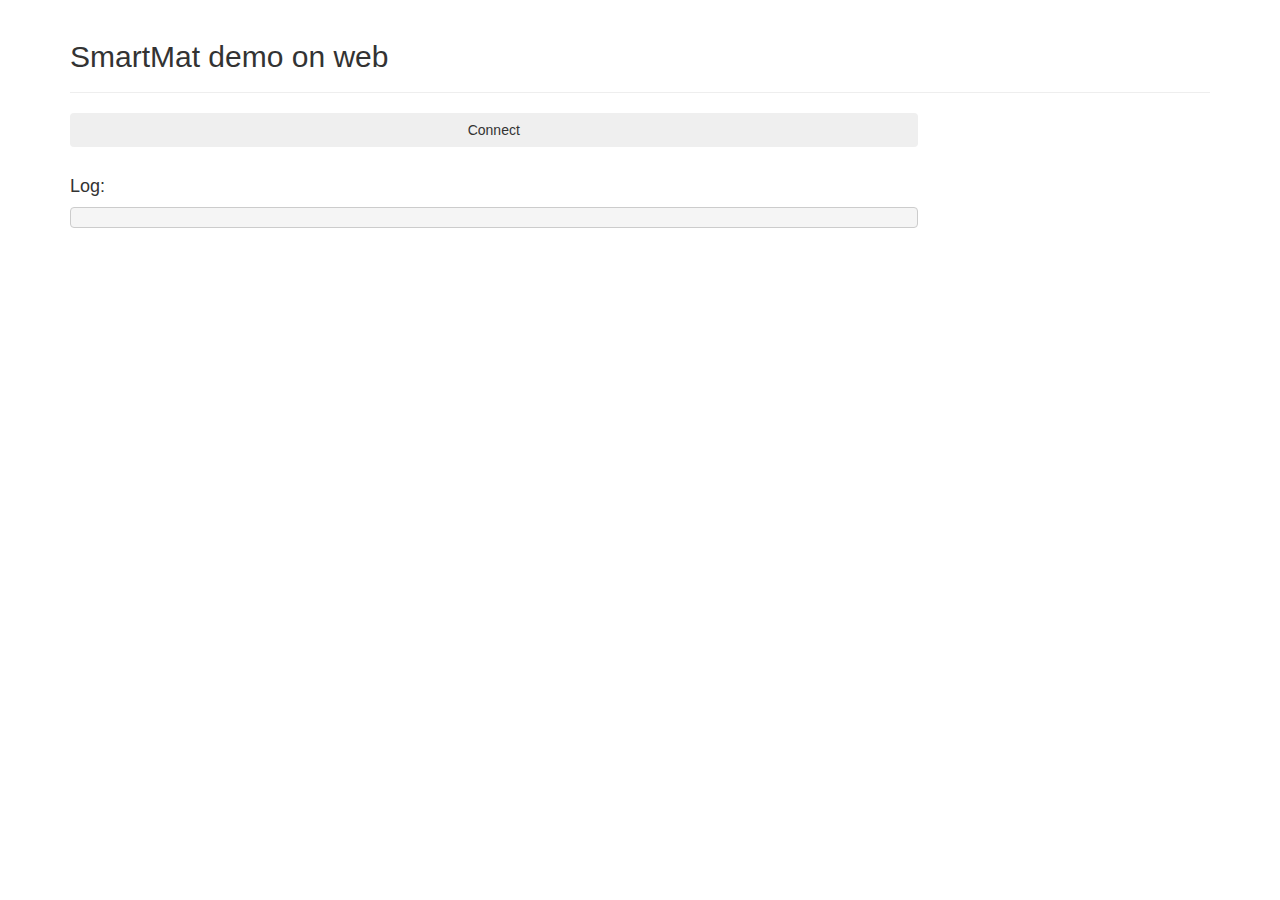
<file: WaterQualityMeas_webBLE/index.html>
<!-- 
https://github.com/mourner/simpleheat
-->
<!DOCTYPE html>
<html>
<head>
<title>Aqua BLE</title>
<style>
	.options { position: absolute; top: 0; right: 0; padding: 10px; background: rgba(255,255,255,0.6);
		border-bottom: 1px solid #ccc; border-left: 1px solid #ccc; 
		border-top: 1px solid #ccc; border-right: 1px solid #ccc;line-height: 1; }
	.options input { width: 200px; }
	.options label { width: 60px; float: left; text-align: right; margin-right: 10px; color: #555; }
	.ghbtns { position: relative; top: 4px; margin-left: 5px; }
</style>
<link rel="stylesheet" href="bootstrap.min.css">

	
</head>
<body onload='_update()'>

<div class="container">
  <div class="page-header">
    <h2>SmartMat demo on web</h2>
  </div>
  <div class="row">
    <div class="col-sm-9">
      <button id='connect' type="button" class="btn btn-block">Connect</button>
      <br>
      <h4>Log:</h4>
      <pre id='log'></pre>
    </div>
  </div>
</div>


<script type="text/javascript">


	var _serv_uuid = '0000ffe0-0000-1000-8000-00805f9b34fb'.toLowerCase();
	var _char_uuid = '0000ffe1-0000-1000-8000-00805f9b34fb'.toLowerCase();

	var bluetoothDevice = null;
	var connected = false;
	var ledValue;
	var dataReady = 0;
	var myCharacteristic;
	var showADC;


	function log(v)
	{
		var line = Array.prototype.slice.call(arguments).map(function(argument) {
			return typeof argument === 'string' ? argument : JSON.stringify(argument);
		}).join(' ');

		document.querySelector('#log').textContent += line + '\n';
		console.log(line);
	}
  function _connect() {
		document.querySelector('#log').textContent = '';
		log('Requesting any BLE Device...');
		navigator.bluetooth.requestDevice({
		 // filters: [...] <- Prefer filters to save energy & show relevant devices.
			acceptAllDevices: true,
			optionalServices: [_serv_uuid]
			})	
		.then(device => {
		  log('Connecting to GATT Server...');
		  bluetoothDevice = device;
		  bluetoothDevice.addEventListener('gattserverdisconnected', onDisconnected);
		  return device.gatt.connect();
		})
		.then(server => {
		  log('Getting Service.');
		  return server.getPrimaryService(_serv_uuid);
		})
		.then(service => {
		  log('Getting Characteristic...');
		  return service.getCharacteristic(_char_uuid);
		})
		.then(characteristic => characteristic.startNotifications())
		.then(characteristic => {
		  log('Reading values from device...');
		  myCharacteristic = characteristic;
			characteristic.addEventListener('characteristicvaluechanged',getNewData);
		  connected = true;
		  _update();
			
		  return characteristic.readValue();
		})
		.catch(error => {
		  if (bluetoothDevice && bluetoothDevice.gatt.connected) {
			bluetoothDevice.gatt.disconnect();
		  }
		  bluetoothDevice = null;
		  connected = false;
		  log("Error:"+error); 
		  _update();
		});
	

  }
   
	/* This function will be called when `readValue` resolves and
	 * characteristic value changes since `characteristicvaluechanged` event
	 * listener has been added. */
	function getNewData(event) {
		var textDecoder = new TextDecoder('utf-8');
		let batteryLevel = textDecoder.decode(event.target.value);
		
		if (batteryLevel.includes("Battery=")){ 
			showADC += batteryLevel;
			var getdata = showADC.replace(/\u0000/g, '');	//去除u0000
			log(getdata);
			/*let index = 0;
			let newArr = [];
			while(index < getdata.length) {
				newArr.push(getdata.slice(index, index += 2));	// each 2 bytes
			}
			
			newArr.forEach(function(value, index, array){
			  array[index] = parseInt(value , 16);         // HEX to int
			});
			if(newArr.length == rows*columns){	
				//var data = [[38,20,2],[38,690,3],[48,30,1],[48,40,1],[48,670,1],[58,640,1],[58,680,1],[67,630,1],[86,10,1],[86,660,1],[96,0,1],[96,80,1],[96,530,1],[96,540,2],[96,560,1],[96,620,1],[96,640,1],[105,530,1],[105,560,3],[105,590,1],[105,610,1],[115,300,1],[115,310,4],[125,260,1],[125,280,1],[125,300,1],[125,500,1],[125,530,1],[134,250,1],[134,260,1],[134,280,1],[144,40,1],[144,260,1],[144,270,4],[144,320,1],[144,330,1],[153,220,1],[163,280,1],[173,120,2],[182,80,1],[182,120,2],[192,10,1],[192,120,1],[192,130,2],[192,190,1],[192,530,1],[201,120,2],[201,130,1],[201,150,1],[201,190,1],[201,240,1],[201,280,1],[201,290,1],[201,340,1],[201,390,3],[201,400,2],[201,420,1],[201,670,1],[201,710,1],[201,750,1],[211,160,2],[211,280,1],[211,320,1],[211,340,1],[211,800,2],[211,810,2],[221,80,1],[221,140,2],[221,170,1],[221,180,1],[221,230,1],[221,420,1],[221,490,2],[221,730,1],[230,150,1],[230,550,4],[230,670,1],[230,790,2],[240,100,1],[240,120,1],[240,150,1],[240,160,1],[240,220,1],[240,240,1],[240,300,1],[240,330,1],[240,460,1],[240,480,2],[240,550,1],[240,570,1],[240,840,2],[249,70,1],[249,120,1],[249,200,1],[249,210,1],[249,290,3],[249,340,1],[249,860,2],[249,870,2],[259,0,1],[259,90,1],[259,160,1],[259,180,1],[259,190,1],[259,270,1],[259,280,1],[259,290,2],[259,320,1],[259,360,1],[259,430,1],[259,480,1],[259,490,1],[259,860,1],[269,60,2],[269,150,1],[269,220,1],[269,260,1],[269,280,1],[269,290,1],[269,300,1],[269,320,1],[269,350,1],[269,450,3],[269,470,2],[269,480,3],[269,490,1],[278,120,1],[278,140,1],[278,150,2],[278,190,1],[278,220,1],[278,260,1],[278,290,2],[278,500,2],[278,680,2],[278,740,2],[288,0,1],[288,50,1],[288,150,2],[288,230,1],[288,260,1],[288,280,1],[288,290,2],[288,320,1],[288,330,1],[288,340,1],[288,460,1],[288,630,2],[288,720,2],[288,730,2],[288,750,2],[288,790,2],[288,840,1],[297,20,1],[297,120,2],[297,140,2],[297,150,1],[297,180,1],[297,250,4],[297,290,8],[297,300,4],[297,310,1],[297,340,2],[297,350,2],[297,360,1],[297,380,2],[297,410,1],[297,430,2],[297,440,5],[297,450,1],[297,460,8],[297,470,2],[297,480,4],[297,490,2],[297,500,3],[297,520,2],[297,530,1],[297,540,1],[297,550,1],[297,610,1],[297,620,2],[297,630,4],[297,640,1],[297,650,2],[297,660,3],[297,670,11],[297,690,1],[297,700,1],[297,710,2],[297,730,2],[297,770,3],[297,780,2],[297,790,2],[297,830,2],[307,0,1],[307,10,1],[307,70,1],[307,100,1],[307,120,3],[307,140,2],[307,150,2],[307,170,2],[307,180,1],[307,230,1],[307,250,1],[307,270,1],[307,290,1],[307,300,1],[307,320,1],[307,350,1],[307,680,2],[307,690,2],[307,700,2],[307,710,1],[307,730,1],[307,840,1],[307,850,2],[316,0,1],[316,140,1],[316,150,1],[316,270,1],[316,410,1],[316,420,1],[316,430,4],[316,440,1],[316,460,1],[316,490,1],[316,510,1],[316,530,2],[316,550,1],[316,690,1],[316,700,2],[316,730,1],[316,850,1],[316,880,1],[326,20,1],[326,90,1],[326,110,1],[326,130,1],[326,170,2],[326,190,1],[326,230,1],[326,260,1],[326,280,1],[326,290,1],[326,300,2],[326,310,1],[326,320,1],[326,330,1],[326,410,1],[326,460,1],[326,480,1],[326,530,1],[326,580,1],[326,680,1],[326,690,3],[326,750,2],[326,840,1],[326,870,1],[326,1010,2],[336,140,1],[336,170,1],[336,180,1],[336,190,1],[336,230,1],[336,240,1],[336,290,2],[336,310,1],[336,480,1],[336,510,1],[336,690,1],[336,730,1],[336,750,3],[336,810,1],[336,870,3],[336,880,1],[336,960,1],[336,990,1],[336,1000,1],[345,0,1],[345,150,3],[345,160,1],[345,190,2],[345,240,1],[345,260,1],[345,290,4],[345,400,1],[345,420,1],[345,440,1],[345,460,1],[345,500,1],[345,510,1],[345,530,1],[345,630,1],[345,650,1],[345,690,1],[345,710,1],[345,750,2],[345,820,1],[345,850,2],[345,900,1],[345,960,1],[355,20,1],[355,140,1],[355,150,1],[355,160,1],[355,180,2],[355,220,1],[355,250,1],[355,280,1],[355,290,3],[355,300,1],[355,310,2],[355,320,2],[355,330,4],[355,460,1],[355,470,1],[355,510,1],[355,680,1],[355,750,1],[355,800,2],[355,810,1],[355,850,1],[364,150,1],[364,160,1],[364,170,1],[364,200,1],[364,230,1],[364,250,1],[364,290,1],[364,310,1],[364,430,1],[364,520,1],[364,700,1],[364,720,1],[364,760,1],[364,780,4],[364,900,1],[364,980,1],[374,90,1],[374,140,1],[374,150,2],[374,180,2],[374,190,2],[374,250,1],[374,260,2],[374,340,1],[374,450,1],[374,480,1],[374,490,1],[374,690,1],[374,870,1],[384,30,3],[384,40,1],[384,50,1],[384,80,1],[384,120,1],[384,140,1],[384,150,1],[384,180,1],[384,210,1],[384,250,4],[384,270,1],[384,300,1],[384,310,1],[384,350,1],[384,390,1],[384,400,2],[384,550,1],[384,560,1],[384,730,1],[384,780,1],[393,50,1],[393,70,1],[393,100,1],[393,140,1],[393,150,2],[393,160,1],[393,180,2],[393,210,1],[393,290,1],[393,310,1],[393,400,2],[393,450,1],[393,480,1],[393,510,1],[393,520,1],[393,600,1],[393,610,1],[393,620,1],[393,630,1],[393,640,1],[393,660,1],[393,680,1],[393,710,1],[393,720,1],[393,850,1],[403,160,1],[403,230,2],[403,250,1],[403,280,1],[403,390,1],[403,400,2],[403,450,1],[403,470,1],[403,500,2],[403,570,1],[403,600,1],[403,610,1],[403,640,4],[403,690,3],[403,720,1],[403,750,1],[412,150,1],[412,160,1],[412,210,1],[412,220,1],[412,250,1],[412,270,1],[412,280,2],[412,330,1],[412,380,2],[412,400,4],[412,450,1],[412,470,1],[412,480,1],[412,490,1],[412,520,1],[412,530,1],[412,560,1],[412,620,2],[412,650,1],[412,680,1],[412,700,1],[412,750,1],[412,840,1],[412,870,1],[422,30,1],[422,40,1],[422,60,1],[422,160,1],[422,170,2],[422,180,1],[422,200,1],[422,220,1],[422,400,1],[422,420,1],[422,450,1],[422,460,1],[422,480,1],[422,490,2],[422,510,1],[422,560,1],[422,600,1],[422,610,1],[422,620,1],[422,630,1],[422,640,1],[422,700,1],[422,710,2],[422,780,1],[432,110,1],[432,150,1],[432,170,1],[432,180,1],[432,240,1],[432,250,1],[432,260,1],[432,310,1],[432,330,1],[432,380,1],[432,430,1],[432,460,1],[432,480,1],[432,510,1],[432,520,1],[432,530,1],[432,620,3],[432,630,5],[432,660,1],[432,670,2],[432,680,1],[432,690,1],[432,730,3],[432,740,1],[432,750,2],[441,50,1],[441,120,1],[441,140,1],[441,150,1],[441,190,2],[441,220,1],[441,290,1],[441,330,1],[441,400,1],[441,410,1],[441,450,1],[441,480,2],[441,500,2],[441,510,1],[441,540,1],[441,570,1],[441,600,2],[441,610,3],[441,620,1],[441,680,3],[441,690,2],[441,730,1],[441,850,1],[441,870,1],[451,140,1],[451,150,3],[451,160,1],[451,220,1],[451,400,1],[451,410,1],[451,450,1],[451,460,1],[451,480,2],[451,560,1],[451,570,1],[451,590,1],[451,600,1],[451,610,4],[451,620,2],[451,870,1],[451,950,2],[460,140,1],[460,150,1],[460,160,1],[460,230,1],[460,300,1],[460,310,3],[460,320,3],[460,330,5],[460,340,8],[460,350,2],[460,400,1],[460,410,1],[460,440,2],[460,450,1],[460,470,1],[460,520,1],[460,630,1],[460,670,1],[460,720,1],[460,850,1],[470,10,1],[470,130,1],[470,140,2],[470,150,1],[470,180,1],[470,220,1],[470,260,1],[470,300,1],[470,330,1],[470,340,1],[470,360,3],[470,400,1],[470,450,1],[470,520,1],[470,600,1],[470,670,1],[470,700,1],[470,850,3],[480,200,1],[480,220,1],[480,290,2],[480,320,2],[480,330,7],[480,410,1],[480,450,2],[480,510,1],[480,540,1],[480,620,2],[480,650,1],[480,670,2],[480,700,1],[480,730,1],[489,20,1],[489,130,1],[489,140,1],[489,150,2],[489,160,1],[489,170,1],[489,190,1],[489,220,2],[489,230,1],[489,240,2],[489,250,2],[489,260,1],[489,270,3],[489,280,1],[489,290,1],[489,430,1],[489,450,1],[489,510,1],[489,640,2],[489,770,1],[489,780,1],[489,840,2],[489,880,1],[499,100,1],[499,110,1],[499,120,1],[499,130,1],[499,140,2],[499,160,2],[499,170,1],[499,180,1],[499,210,1],[499,220,1],[499,240,1],[499,310,2],[499,380,1],[499,410,1],[499,450,1],[499,530,1],[499,540,1],[499,650,2],[499,720,1],[499,790,6],[499,810,1],[508,20,1],[508,120,1],[508,130,2],[508,140,2],[508,150,1],[508,190,1],[508,280,2],[508,360,1],[508,410,1],[508,450,2],[508,490,1],[508,510,2],[508,760,2],[508,860,1],[518,20,1],[518,60,1],[518,100,1],[518,120,1],[518,140,1],[518,150,1],[518,160,1],[518,180,1],[518,200,1],[518,210,1],[518,400,1],[518,410,1],[518,500,1],[527,120,1],[527,140,1],[527,150,1],[527,220,18],[527,230,3],[527,240,1],[527,270,1],[527,300,3],[527,380,1],[527,450,1],[527,470,1],[527,480,1],[527,490,2],[527,500,1],[527,510,2],[527,570,1],[527,580,1],[527,650,7],[527,830,1],[537,140,1],[537,150,1],[537,160,1],[537,170,1],[537,270,1],[537,410,1],[537,450,1],[537,470,2],[537,490,1],[537,630,1],[537,670,2],[537,760,1],[537,880,2],[547,80,2],[547,160,1],[547,180,4],[547,260,2],[547,270,1],[547,280,1],[547,380,1],[547,390,1],[547,410,1],[547,420,1],[547,520,1],[547,630,1],[547,750,3],[547,770,2],[547,860,4],[556,50,1],[556,70,1],[556,130,2],[556,140,1],[556,160,1],[556,190,1],[556,230,5],[556,290,1],[556,300,1],[556,330,1],[556,390,11],[556,450,2],[556,460,13],[556,500,13],[556,520,6],[556,530,14],[556,600,3],[556,660,4],[566,140,1],[566,170,1],[566,180,1],[566,230,1],[566,260,1],[566,320,3],[566,360,1],[566,490,1],[566,830,3],[575,20,1],[575,140,2],[575,150,2],[575,160,1],[575,180,1],[575,260,11],[575,330,1],[575,410,2],[575,450,1],[585,90,1],[585,100,1],[585,140,1],[585,160,1],[585,180,1],[585,190,1],[585,200,1],[585,250,1],[585,310,1],[585,330,1],[585,830,1],[595,30,1],[595,70,2],[595,80,1],[595,90,1],[595,140,1],[595,160,1],[595,180,1],[595,200,1],[595,250,1],[595,280,1],[595,450,1],[595,530,1],[595,540,1],[604,20,1],[604,150,2],[604,180,1],[604,200,1],[604,290,1],[604,410,1],[604,830,1],[614,0,3],[614,20,1],[614,40,1],[614,140,1],[614,160,1],[614,180,1],[614,230,1],[614,430,1],[614,510,1],[623,200,1],[623,230,2],[623,300,1],[623,330,1],[623,410,1],[623,420,1],[623,520,1],[623,530,2],[623,570,5],[633,60,1],[633,150,1],[633,170,1],[633,190,1],[633,260,2],[633,400,1],[633,570,4],[633,830,1],[643,0,1],[643,70,1],[643,150,1],[643,330,2],[643,570,10],[643,590,1],[652,0,2],[652,140,1],[652,160,1],[652,180,2],[652,400,1],[652,470,1],[652,570,4],[652,830,1],[662,170,1],[662,180,1],[662,290,2],[662,400,1],[662,570,2],[671,0,1],[671,30,1],[671,160,1],[671,170,1],[671,310,1],[671,400,1],[671,720,1],[681,0,1],[681,160,1],[681,280,1],[681,320,1],[700,80,1],[700,170,1],[700,850,1],[710,240,1],[710,450,1],[719,80,1],[719,140,1],[719,150,1],[719,710,1],[729,240,1],[729,840,1],[738,10,1],[738,40,1],[738,450,1],[748,0,1],[758,300,1],[758,660,1],[767,270,2],[796,160,1],[806,970,1],[815,280,1],[815,300,1],[815,360,1],[825,790,1],[844,470,1],[901,270,1],[921,220,1],[921,340,1],[921,720,1],[930,490,1],[930,500,1],[940,180,2],[940,430,1],[940,510,1],[940,580,1],[949,120,5],[949,150,1],[949,180,1],[949,370,1],[949,390,1],[949,570,2],[949,720,1],[949,770,2],[949,780,1],[949,860,1]];
				
				for(var i=0; i<rows+2;i++){
					for(var j=0;j<columns+2;j++){
						data.push([x[i],y[j], 0]);	// set array zero
					}
				}
				for(var i=0; i<rows;i++){
					for(var j=0;j<columns;j++){
						a = i; b = j; rotationInd = rotationAngle;
						while (rotationInd > 0){
							a0 = a; b0 = b;
							a = columns-b0-1;
							b = a0;
							rotationInd -= 90;
						}
						if (VFlip == 1){
							b0 = b;
							b = columns - b0;
						}
						if (HFlip == 1){
							a0 = a;
							a = rows - a0;
						}
						data.push([x[a+1],y[b+1], newArr[((i+1)*columns) + j+1]/100]);	// "/100" due to max of display is not 255
						//data.push([x[columns-j-1+1],y[i+1], newArr[((i+1)*columns) + j+1]/100]);
					}
				}
				

				heat.clear();
				//heat.add([e.layerX, e.layerY, 1]);
				heat.data(data);
				data=[];
				frame = frame || window.requestAnimationFrame(draw);
			}*/
			showADC = '';
		}
		else	showADC += batteryLevel;	

	}
	
  function onDisconnected(event) {
      log("Disconnected by remote device!"); 
      bluetoothDevice = null;
      connected = false;
      _update();    
  }

  function _disconnect() {
    log("_disconnect");
    if (!connected) {
      return;
    }
    log('Disconnecting from BLE Device...');
    if (bluetoothDevice.gatt.connected) {
      bluetoothDevice.gatt.disconnect();
    } else {
      log('> Bluetooth Device is already disconnected');
    }
    _update();
  }

  function _update()
  {
    if(!navigator.bluetooth) {
      //document.querySelector('#state').innerText = "Not supported!";
      document.querySelector('#hint').innerText = "Hint: Web Bluetooth API is not available on current browser";
      document.querySelector('#connect').classList.add("disabled");
      //document.querySelector('#toggle').classList.add("disabled");
      return;
    }
	
    if(connected)
    {
      document.querySelector('#connect').onclick = _disconnect;
      document.querySelector('#connect').innerText = "Disconnect";
		document.querySelector('#connect').classList.remove("disabled");
      document.querySelector('#connect').classList.remove("btn-primary");
      //document.querySelector('#state').innerText = "Connected";
     // document.querySelector('#hint').innerText = "Hint: Press Toggle to switch on/off of LED on LinkIt 7697";
     // document.querySelector('#toggle').classList.remove("disabled");
     // document.querySelector('#toggle').classList.add("btn-primary");
     // document.querySelector('#toggle').onclick = _toggle;
    }
    else
    {
      document.querySelector('#connect').onclick = _connect;
      document.querySelector('#connect').innerText = "Connect";
      document.querySelector('#connect').classList.add("btn-primary");
      //document.querySelector('#state').innerText = "Disconnected";
      //document.querySelector('#hint').innerText = "Hint: Press Connect to connect to LinkIt 7697";
      //document.querySelector('#toggle').classList.add("disabled");
      //document.querySelector('#toggle').classList.remove("btn-primary");
    }
  }

</script>

</body>
</html>
</file>
<file: css/switchButton.css>
/*
https://bootsnipp.com/snippets/xp0QM
*/


.material-switch > input[type="checkbox"] {
    display: none;   
}

.material-switch > label {
    cursor: pointer;
    height: 0px;
    position: relative; 
    width: 40px;  
}

.material-switch > label::before {
    background: rgb(0, 0, 0);
    box-shadow: inset 0px 0px 10px rgba(0, 0, 0, 0.5);
    border-radius: 8px;
    content: '';
    height: 16px;
    margin-top: -8px;
    position:absolute;
    opacity: 0.3;
    transition: all 0.4s ease-in-out;
    width: 40px;
}
.material-switch > label::after {
    background: rgb(255, 255, 255);
    border-radius: 16px;
    box-shadow: 0px 0px 5px rgba(0, 0, 0, 0.3);
    content: '';
    height: 24px;
    left: -4px;
    margin-top: -8px;
    position: absolute;
    top: -4px;
    transition: all 0.3s ease-in-out;
    width: 24px;
}
.material-switch > input[type="checkbox"]:checked + label::before {
    background: inherit;
    opacity: 0.5;
}
.material-switch > input[type="checkbox"]:checked + label::after {
    background: inherit;
    left: 20px;
}
</file>
<file: css/style.css>
#clockdiv{
	font-family: sans-serif;
	color: #fff;
	display: inline-block;
	font-weight: 100;
	position: relative; 
	 width: 100%;
	text-align: center;
	font-size: 30px;
}


#clockdiv > div{
	padding: 10px;
	border-radius: 3px;
	background: #00BF96;
	display: inline-block;
}

#clockdiv div > span{
	padding: 15px;
	border-radius: 3px;
	background: #00816A;
	display: inline-block;
}

.smalltext{
	padding-top: 5px;
	font-size: 16px;
}

  .demo-avatar {
  width: 48px;
  height: 48px;
  border-radius: 24px;
}
.demo-layout .mdl-layout__header .mdl-layout__drawer-button {
  color: rgba(0, 0, 0, 0.54);
}
.mdl-layout__drawer .avatar {
  margin-bottom: 16px;
}
.demo-drawer {
  border: none;
}
/* iOS Safari specific workaround */
.demo-drawer .mdl-menu__container {
  z-index: -1;
}
.demo-drawer .demo-navigation {
  z-index: -2;
}
/* END iOS Safari specific workaround */
.demo-drawer .mdl-menu .mdl-menu__item {
  display: -webkit-flex;
  display: -ms-flexbox;
  display: flex;
  -webkit-align-items: center;
      -ms-flex-align: center;
          align-items: center;
}
.demo-drawer-header {
  box-sizing: border-box;
  display: -webkit-flex;
  display: -ms-flexbox;
  display: flex;
  -webkit-flex-direction: column;
      -ms-flex-direction: column;
          flex-direction: column;
  -webkit-justify-content: flex-end;
      -ms-flex-pack: end;
          justify-content: flex-end;
  padding: 16px;

}
.demo-avatar-dropdown {
  display: -webkit-flex;
  display: -ms-flexbox;
  display: flex;
  position: relative;
  -webkit-flex-direction: row;
      -ms-flex-direction: row;
          flex-direction: row;
  -webkit-align-items: center;
      -ms-flex-align: center;
          align-items: center;
  width: 100%;
}

.demo-navigation {
  -webkit-flex-grow: 1;
      -ms-flex-positive: 1;
          flex-grow: 1;
}
.demo-layout .demo-navigation .mdl-navigation__link {
  display: -webkit-flex !important;
  display: -ms-flexbox !important;
  display: flex !important;
  -webkit-flex-direction: row;
      -ms-flex-direction: row;
          flex-direction: row;
  -webkit-align-items: center;
      -ms-flex-align: center;
          align-items: center;
  color: rgba(255, 255, 255, 0.56);
  font-weight: 500;
}
.demo-layout .demo-navigation .mdl-navigation__link:hover {
  background-color: #00BCD4;
  color: #37474F;
}
.demo-navigation .mdl-navigation__link .material-icons {
  font-size: 24px;
  color: rgba(255, 255, 255, 0.56);
  margin-right: 32px;
}

.demo-content {
  max-width: 1080px;
}

.demo-charts {
  -webkit-align-items: center;
      -ms-flex-align: center;
          align-items: center;
}
.demo-chart:nth-child(1) {
  color: #ACEC00;
}
.demo-chart:nth-child(2) {
  color: #00BBD6;
}
.demo-chart:nth-child(3) {
  color: #BA65C9;
}
.demo-chart:nth-child(4) {
  color: #EF3C79;
}
.demo-graphs {
  padding: 16px 32px;
  display: -webkit-flex;
  display: -ms-flexbox;
  display: flex;
  -webkit-flex-direction: column;
      -ms-flex-direction: column;
          flex-direction: column;
  -webkit-align-items: stretch;
      -ms-flex-align: stretch;
          align-items: stretch;
}
/* TODO: Find a proper solution to have the graphs
 * not float around outside their container in IE10/11.
 * Using a browserhacks.com solution for now.
 */
_:-ms-input-placeholder, :root .demo-graphs {
  min-height: 664px;
}
_:-ms-input-placeholder, :root .demo-graph {
  max-height: 300px;
}
/* TODO end */
.demo-graph:nth-child(1) {
  color: #00b9d8;
}
.demo-graph:nth-child(2) {
  color: #d9006e;
}

.demo-cards {
  -webkit-align-items: flex-start;
      -ms-flex-align: start;
          align-items: flex-start;
  -webkit-align-content: flex-start;
      -ms-flex-line-pack: start;
          align-content: flex-start;
}
.demo-cards .demo-separator {
  height: 32px;
}
.demo-cards .mdl-card__title.mdl-card__title {
  color: white;
  font-size: 24px;
  font-weight: 400;
}
.demo-cards ul {
  padding: 0;
}
.demo-cards h3 {
  font-size: 1em;
}
.demo-updates .mdl-card__title {
  min-height: 200px;
  background-image: url('images/dog.png');
  background-position: 90% 100%;
  background-repeat: no-repeat;
}
.demo-cards .mdl-card__actions a {
  color: #00BCD4;
  text-decoration: none;
}

.demo-options h3 {
  margin: 0;
}
.demo-options .mdl-checkbox__box-outline {
  border-color: rgba(255, 255, 255, 0.89);
}
.demo-options ul {
  margin: 0;
  list-style-type: none;
}
.demo-options li {
  margin: 4px 0;
}
.demo-options .material-icons {
  color: rgba(255, 255, 255, 0.89);
}
.demo-options .mdl-card__actions {
  height: 64px;
  display: -webkit-flex;
  display: -ms-flexbox;
  display: flex;
  box-sizing: border-box;
  -webkit-align-items: center;
      -ms-flex-align: center;
          align-items: center;
}
</file>
<file: css/cmGauge.css>
.gauge {
    position: relative;
    display: inline-block;
    font-size: 33px;
    line-height: 1em;
    height: 1em;
    width: 2em;
    -webkit-box-sizing: border-box;
    -moz-box-sizing: border-box;
    box-sizing: border-box;
}

.gauge.gauge-big {
    font-size: 117px;
}

.gauge.gauge-small {
    font-size: 50px;
}

.gauge:before {
    content: '';
    position: absolute;
    left: 0;
    top: 0;
    font-size: 100%;
    height: 2em;
    width: 2em;
    line-height: 1em;
    border: 0.35em solid #666666;
    -webkit-box-sizing: border-box;
    -moz-box-sizing: border-box;
    box-sizing: border-box;
    -webkit-border-radius: 100%;
    -moz-border-radius: 100%;
    -ms-border-radius: 100%;
    -o-border-radius: 100%;
    border-radius: 100%;
    clip: rect(auto, auto, 1em, auto);
}

.gauge .gauge-arrow {
    height: 1em;
    width: 0.075em;
    margin-left: -.05em;
    -webkit-transform-origin: 50% 100%;
    -moz-transform-origin: 50% 100%;
    -ms-transform-origin: 50% 100%;
    -o-transform-origin: 50% 100%;
    transform-origin: 50% 100%;
    -webkit-transition: all 0.5s;
    -moz-transition: all 0.5s;
    -o-transition: all 0.5s;
    transition: all 0.5s;
}

.gauge .gauge-arrow, .gauge .gauge-arrow:before {
    position: absolute;
    display: inline-block;
    background: #000000;
    left: 50%;
    border-radius: 50% 50% 50% 50% / 50% 50% 0 0;
    -webkit-box-sizing: border-box;
    -moz-box-sizing: border-box;
    box-sizing: border-box;
}

.gauge .gauge-arrow:before {
    content: '';
    height: 0.15em;
    width: 0.15em;
    bottom: -0.1em;
    margin-left: -0.075em;
    border-radius: 100%;
    -webkit-border-radius: 100%;
    -moz-border-radius: 100%;
    -ms-border-radius: 100%;
    -o-border-radius: 100%;
}

.gauge-red.gauge:before {
    border-color: red;
}

.gauge-orangered.gauge:before {
    border-color: #ff4500;
}

.gauge-orange.gauge:before {
    border-color: #ffa600;
}

.gauge-yellow.gauge:before {
    border-color: #f9f865;
}

.gauge-green.gauge:before {
    border-color: #8ceab9;
}

gauge-blue.gauge:before {
    border-color: #2bc5ea;
}
</file>
